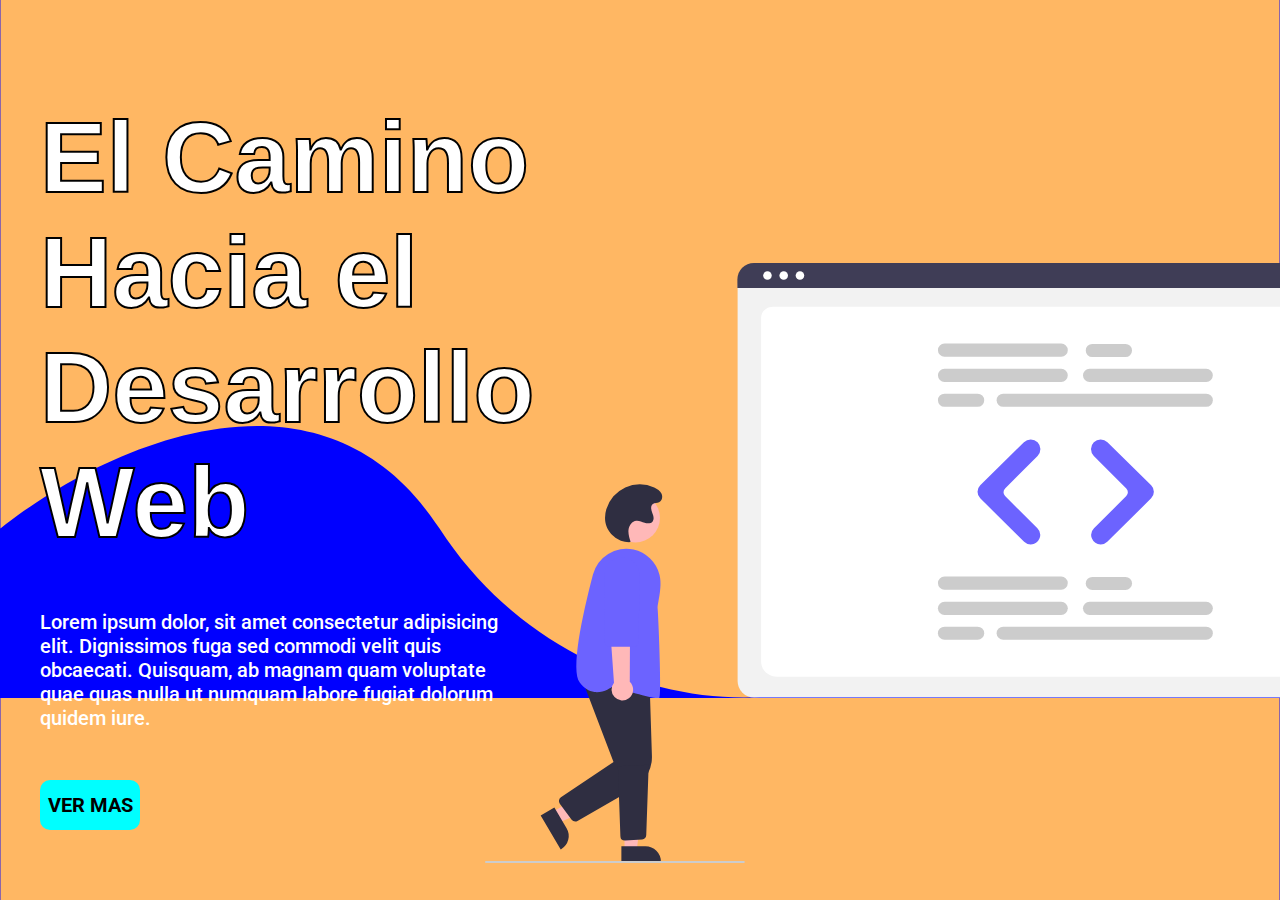
<file: Proyecto1/index.html>
<!DOCTYPE html>
<html lang="en">

<head>
    <meta charset="UTF-8">
    <meta name="viewport" content="width=device-width, initial-scale=1.0">
    <title>Landing</title>
    <link rel="stylesheet" href="CSS/landing.css">
    <link rel="preconnect" href="https://fonts.googleapis.com">
    <link rel="preconnect" href="https://fonts.gstatic.com" crossorigin>
    <link href="https://fonts.googleapis.com/css2?family=Roboto:ital,wght@0,100..900;1,100..900&display=swap"
        rel="stylesheet">
</head>

<body>
    <main>
        <div class="contenedor">
            <div class="textos">
                <h1 class="titulo">El Camino Hacia el Desarrollo Web</h1>
                <p class="subtitulo">Lorem ipsum dolor, sit amet consectetur adipisicing elit. Dignissimos fuga sed
                    commodi velit quis obcaecati. Quisquam, ab magnam quam voluptate quae quas nulla ut numquam labore
                    fugiat dolorum quidem iure.</p>
                <button><a href="login.html">VER MAS</a></button>
            </div>
            <div class="imagen">
                <img src="img/undraw_Code_review_re_woeb.svg" alt="">
            </div>
        </div>

    </main>
</body>

</html>
</file>
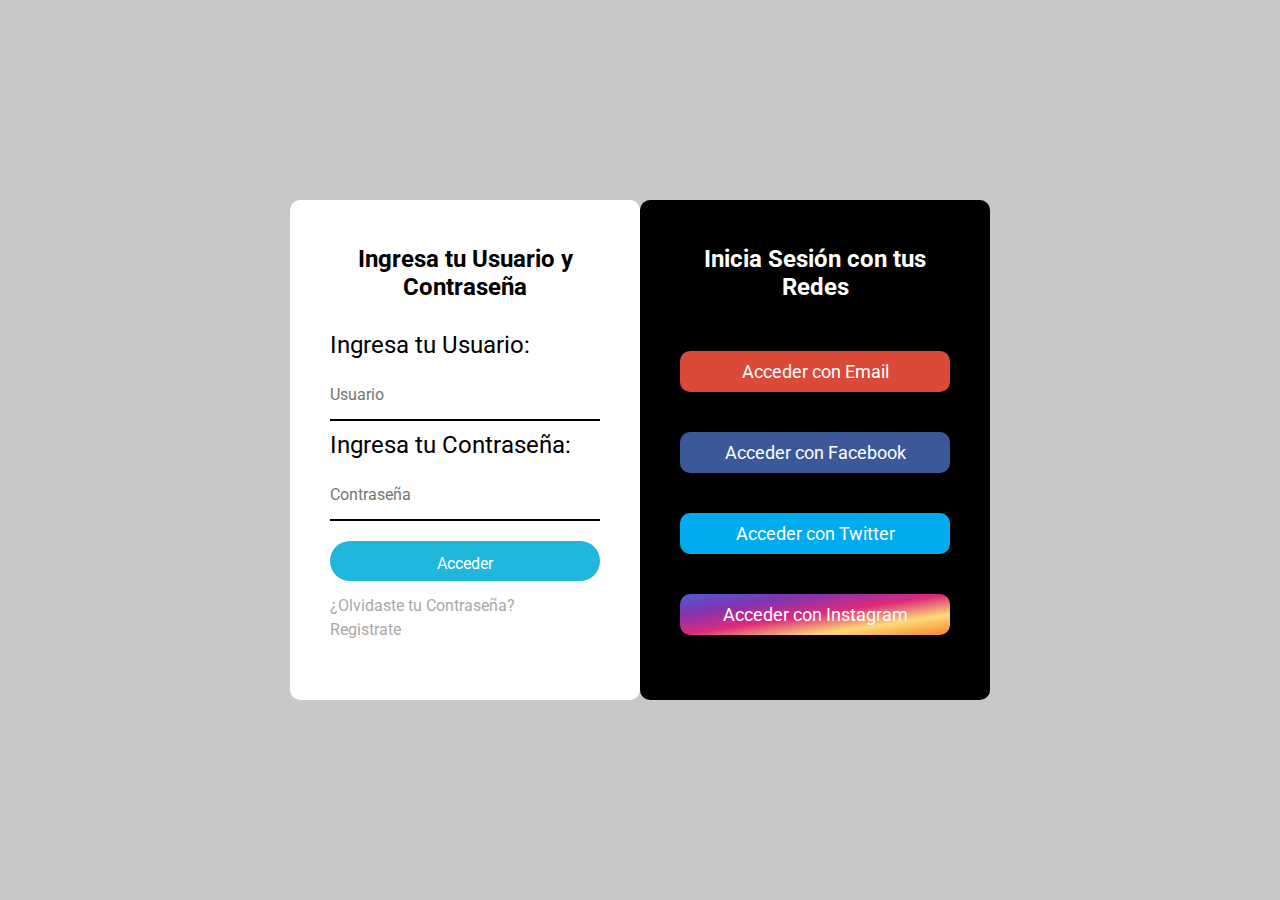
<file: Proyecto1/login.html>
<!DOCTYPE html>
<html lang="en">
<head>
    <meta charset="UTF-8">
    <meta name="viewport" content="width=device-width, initial-scale=1.0">
    <title>Login</title>
    <link rel="stylesheet" href="https://use.fontawesome.com/releases/v5.8.1/css/all.css"
        integrity="sha384-50oBUHEmvpQ+1lW4y57PTFmhCaXp0ML5d60M1M7uH2+nqUivzIebhndOJK28anvf" crossorigin="anonymous">
    <link rel="stylesheet" href="CSS/login.css">
    <link rel="preconnect" href="https://fonts.googleapis.com">
<link rel="preconnect" href="https://fonts.gstatic.com" crossorigin>
<link href="https://fonts.googleapis.com/css2?family=Raleway:ital,wght@0,100..900;1,100..900&family=Roboto:ital,wght@0,100..900;1,100..900&display=swap" rel="stylesheet">
</head>
<body>

    <div class="container">
        <div class="container-lg">
            <div class="login">
                <h2 class="title">Ingresa tu Usuario y Contraseña</h2>
                <form action="">
                    <h2>Ingresa tu Usuario:</h2>
                    <input type="text" placeholder="Usuario">


                    <h2>Ingresa tu Contraseña:</h2>
                    <input type="password" placeholder="Contraseña">

                    <button class="access"><a href="index.html">Acceder</a></button>
                    <a href="#">¿Olvidaste tu Contraseña?</a>
                    <a href="registro.html">Registrate</a>
                </form>
            </div>

            <div class="login-nt">
                <h2 class="title">Inicia Sesión con tus Redes</h2>
                <div class="icons">
                <button class="mail"><i class="fas fa-envelope"></i>Acceder con Email</button>
                <button class="fb"><i class="fab fa-facebook-f"></i>Acceder con Facebook</button>
                <button class="tw"><i class="fab fa-twitter"></i>Acceder con Twitter</button>
                <button class="ig"><i class="fab fa-instagram"></i>Acceder con Instagram</button>
                </div>
            </div>
            
        </div>
    </div>
    
</body>
</html>
</file>
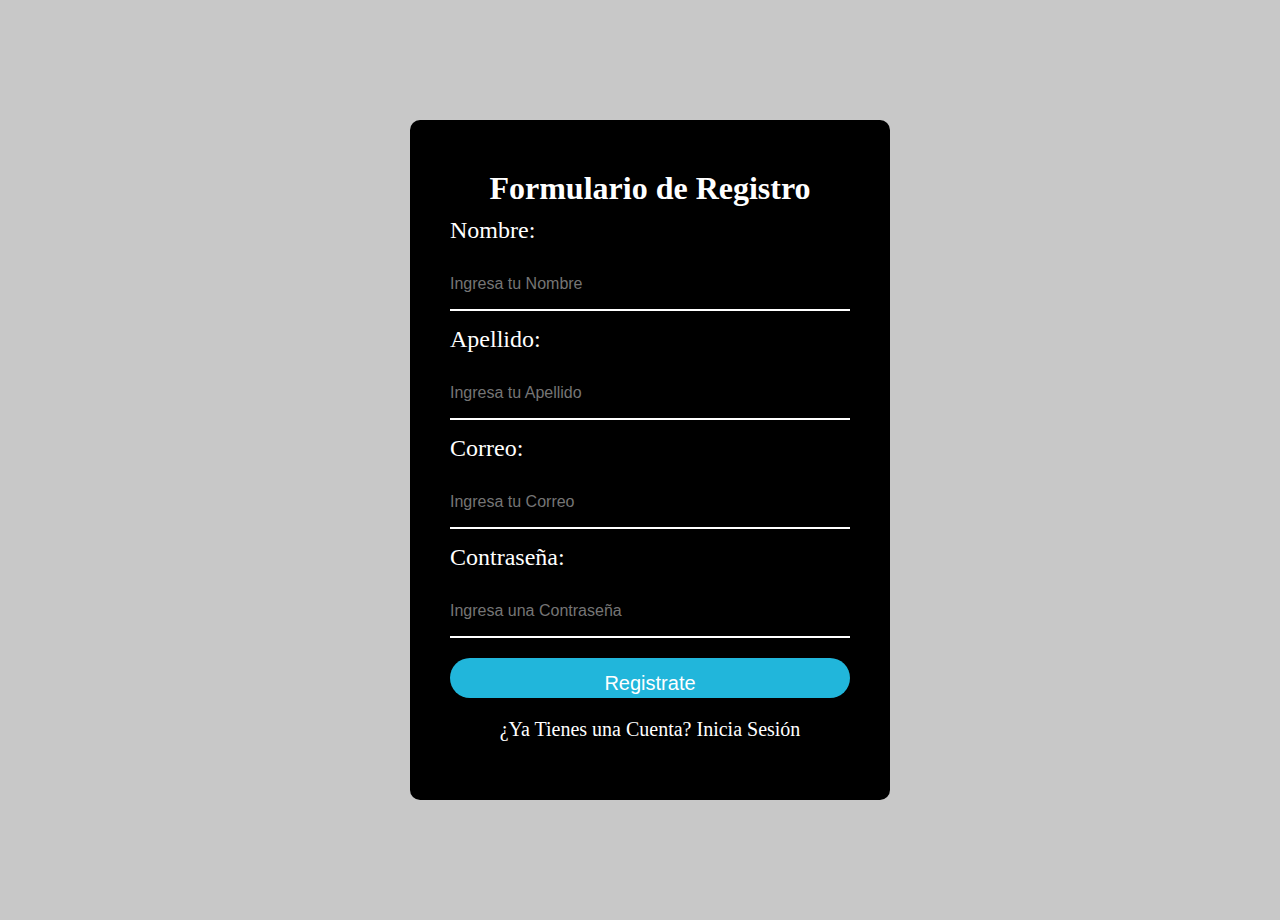
<file: Proyecto1/registro.html>
<!DOCTYPE html>
<html lang="en">
<head>
    <meta charset="UTF-8">
    <meta name="viewport" content="width=device-width, initial-scale=1.0">
    <title>FormularioRegistro</title>
    <link rel="stylesheet" href="CSS/registro.css">
    <link rel="preconnect" href="https://fonts.googleapis.com">
<link rel="preconnect" href="https://fonts.gstatic.com" crossorigin>
<link href="https://fonts.googleapis.com/css2?family=Raleway:ital,wght@0,100..900;1,100..900&family=Roboto:ital,wght@0,100..900;1,100..900&display=swap" rel="stylesheet">

</head>
<body>

    <main>
        <div class="container">
            <form class="form">

                <h1>Formulario de Registro</h1>

                <h2>Nombre:</h2>
                <input type="text" placeholder="Ingresa tu Nombre">

                <h2>Apellido:</h2>
                <input type="text" placeholder="Ingresa tu Apellido">

                <h2>Correo:</h2>
                <input type="email" placeholder="Ingresa tu Correo">

                <h2>Contraseña:</h2>
                <input type="password" placeholder="Ingresa una Contraseña">


                <button class="register"><a href="login.html">Registrate</a></button>
                <a href="login.html">¿Ya Tienes una Cuenta? Inicia Sesión</a>

            </form>

        </div>
    </main>
    
</body>
</html>
</file>
<file: Proyecto1/CSS/landing.css>
* {
    padding: 0;
    margin: 0;
    font-family: 'Roboto', sans-serif;
}

body {
    background-image: url(../img/Vector+1.svg);
    background-size: cover;
    background-color: blue;
    background-position: right top;
    position: absolute;
}

.contenedor {
    position: relative;
    width: 100%;
    display: flex;
    align-items: center;
    align-content: center;

}

.textos {
    margin-left: 40px;
    z-index: 1;
    color: white;

}

.titulo {
    font-size: 100px;
    font-weight: bold;
    font-family: 'Raleway', sans-serif;
    -webkit-text-stroke: 2px black;
    padding: 100px 0 50px 0;
}

.subtitulo {
    font-size: 20px;
    font-weight: 500;
    margin: 0 0 50px 0;
}

button {
    display: inline-block;
    width: 100px;
    height: 50px;
    border-radius: 10px;
    border-style: none;
    font-size: 20px;
    background-color: aqua;
}

button:hover {
    background-color: rgb(0, 81.96, 100, 0.9 );
    text-decoration: underline;
}

button a {
    color: black;
    text-decoration: none;
    font-weight: bold;
}


.imagen {
    position: relative;
    top: 150px;
    right: 50px;
}
</file>
<file: Proyecto1/CSS/login.css>
* {
    padding: 0;
    margin: 0;
    font-family: 'Roboto', sans-serif;

}

body {
    height: 100%;
    background-color: rgba(138, 138, 138, 0.472);
}

.container {
    width: 100%;
    height: 100vh;
    display: flex;
    align-items: center;
    justify-content: center;
}

.container-lg {
    display: flex;
    width: 700px;
    height: auto;
    background-color: transparent;
}

.login {
    width: 400px;
    height: 500px;
    background-color: white;
    color: black;
    box-sizing: border-box;
    padding: 30px 40px;
    border-radius: 10px;
    animation-name: border;
    animation-duration: 2s;
    animation-timing-function: ease-in-out;
    animation-fill-mode: forwards;
}

@keyframes border {
    0% {
        border-radius: 0%;
    }

    100%{
        border-top-left-radius: 20%;
        border-bottom-left-radius: 20%;
    }
    
}

.login .title{

    margin: 0;
    padding: 0;
    font-weight: bold;
    text-align: center;
    padding: 0 0 30px 0;
    margin-top: 15px;
    
}

.login h2 {

    margin: 0;
    padding: 0;
    font-weight: unset;
    display: block;
}

.login input {
    width: 100%;
    height: 50px;
    margin: 10px 0;
    border: none;
    border-color: transparent;
    color: black;
    border-bottom: black 2px solid;
    font-size: 16px;
}

.login button {
    width: 100%;
    height: 40px;
    margin: 10px 0;
    border: none;
    outline: none;
    color: black;
    background-color: rgb(33, 182, 219);
    font-size: 16px;
    border-radius: 25px;
}

.login button a {
    color: white;
    text-decoration: none;
    
}

.login .access:hover {
    background-color: rgb(33, 182, 219, 0.5);
    text-decoration: underline;
    cursor: pointer;

}

.login a {
    display: block;
    text-decoration: none;
    font-size: 16px;
    color: darkgrey;
    margin: 5px 0 0 0;
}

.login a:hover {
    color: black;
}


.login-nt {
    width: 400px;
    height: 500px;
    color: white;
    background-color: black;
    box-sizing: border-box;
    padding: 30px 40px 30px 40px;
    border-radius: 10px;
    animation-name: border2;
    animation-duration: 2s;
    animation-timing-function: ease-in-out;
    animation-fill-mode: forwards;
}


@keyframes border2 {
    0%{
    border-radius: 0%;
    }

    100%{
        border-top-right-radius: 20%;
        border-bottom-right-radius: 20%;
    }

}


.login-nt .title {
    margin: 0;
    padding: 0;
    font-weight: bold;
    text-align: center;
    padding-bottom: 30px;
    margin-top: 15px;

}

.login-nt button {
    width: 100%;
    margin: 20px 0;
    position: relative;
    border-radius: 10px;
    border-style: none;
    padding: 10px;

}

.login-nt button i {
    position: absolute;
    top: 10px;
    left: 20px;
}

.login-nt .mail {
    background-color: #db4a39;
    color: white;
    font-size: 18px;
}

.login-nt .mail:hover {
    background-color: rgb(219, 74, 54, 0.8 );
    cursor: pointer;
    text-decoration: underline;
}


.login-nt .fb {
    background-color: #3b5999;
    color: white;
    font-size: 18px;
}

.login-nt .fb:hover {
    background-color: rgb(59, 89, 153, 0.8 );
    cursor: pointer;
    text-decoration: underline;
}


.login-nt .tw {
    background-color: #00acee;
    color: white;
    font-size: 18px;
}

.login-nt .tw:hover {
    background-color: rgb(0, 172, 238, 0.8 );
    cursor: pointer;
    text-decoration: underline;
}


.login-nt .ig {
    background-image: linear-gradient(to bottom right, #515BD4, #8134AF, #DD2A7B, #FEDA77, #F58529 );
    color: white;
    font-size: 18px;
}


.login-nt .ig:hover {
    background-image: linear-gradient(to bottom right) rgb(81, 91, 212, 0.8 ) rgb(129, 52, 175, 0.8 ) rgb(221, 42, 123, 0.8 ) rgb(254, 218, 119, 0.8 ) rgb(254, 133, 41, 0.8 );
    cursor: pointer;
    text-decoration: underline;
}
</file>
<file: Proyecto1/CSS/registro.css>
* {
    padding: 0;
    margin: 0;
    font-family: 'Roboto' sans-serif;
}

body {
    height: 100%;
    background-color: rgba(138, 138, 138, 0.472);
}

.container {
    width: 100%;
    height: 100vh;
    display: flex;
    justify-content: center;
    align-items: center;
    padding: 10px;

}

.form {
    width: 400px;
    height: 600px;
    background-color: black;
    padding: 40px;
    border-radius: 10px;
    color: white;
    animation-name: border;
    animation-duration: 2s;
    animation-timing-function: ease-in-out;
    animation-fill-mode: forwards;
}

@keyframes border {
    0% {
        border-radius: 0%;
    }

    100%{
        border-radius: 20%;
    }
}

.form h1 {
    margin: 10px 0;
    text-align: center;
}

.form h2 {
    margin: 5px 0;
    font-weight: unset;
    display: block;
}

input {
    width: 100%;
    height: 50px;
    margin: 10px 0;
    border: none;
    background-color: transparent;
    color: white;
    border-bottom: white 2px solid;
    font-size: 16px;
}


.form a {
    margin-top: 10px;
    font-size: 20px;
    color: white;
    display: block;
    text-align: center;
    text-decoration: none;

}

.form a:hover{
    color: white;
    text-decoration: underline;
    cursor: pointer;
}

.form button{
    width: 100%;
    height: 40px;
    margin: 10px 0;
    border: none;
    outline: none;
    color: black;
    background-color:  rgb(33, 182, 219);
    font-size: 16px;
    border-radius: 25px;
}

.form button:hover {
    color: white;
    background-color: rgb(33, 182, 219);
    text-decoration: underline;
    cursor: pointer;
}
</file>
